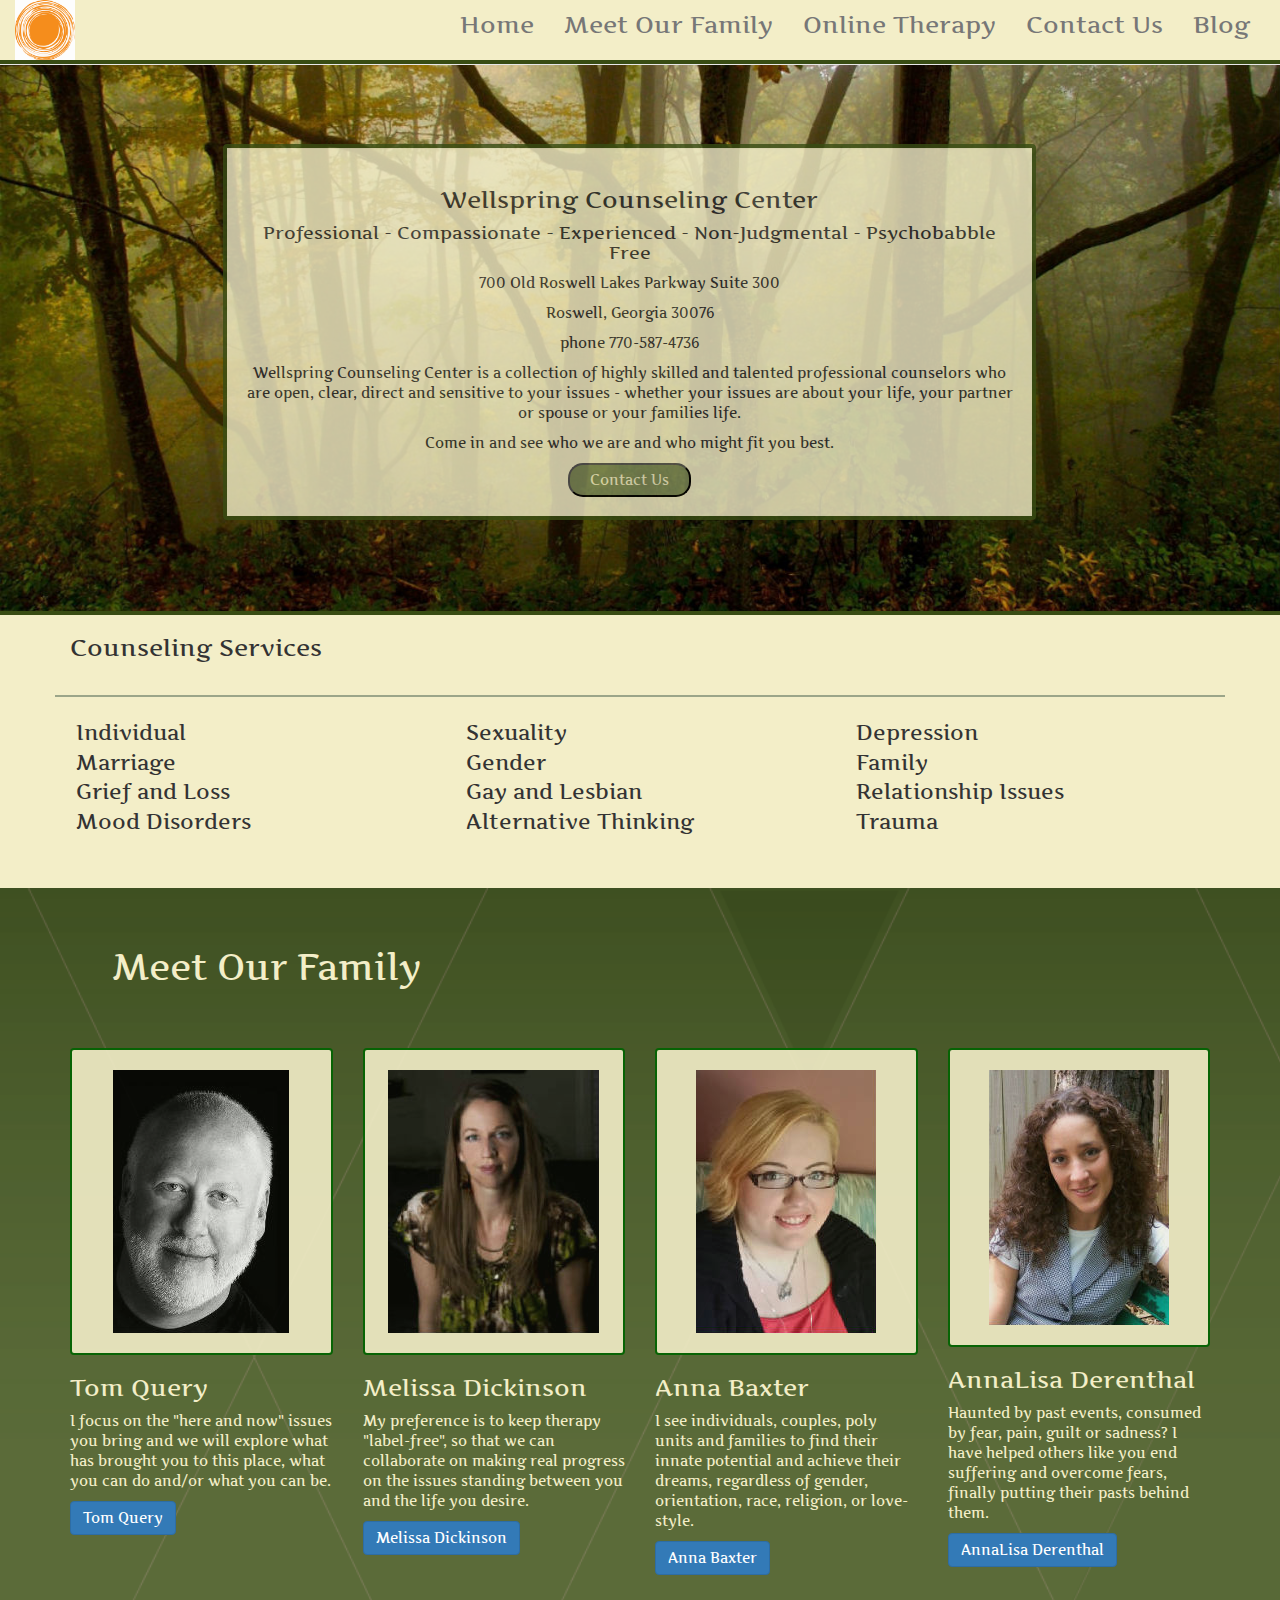
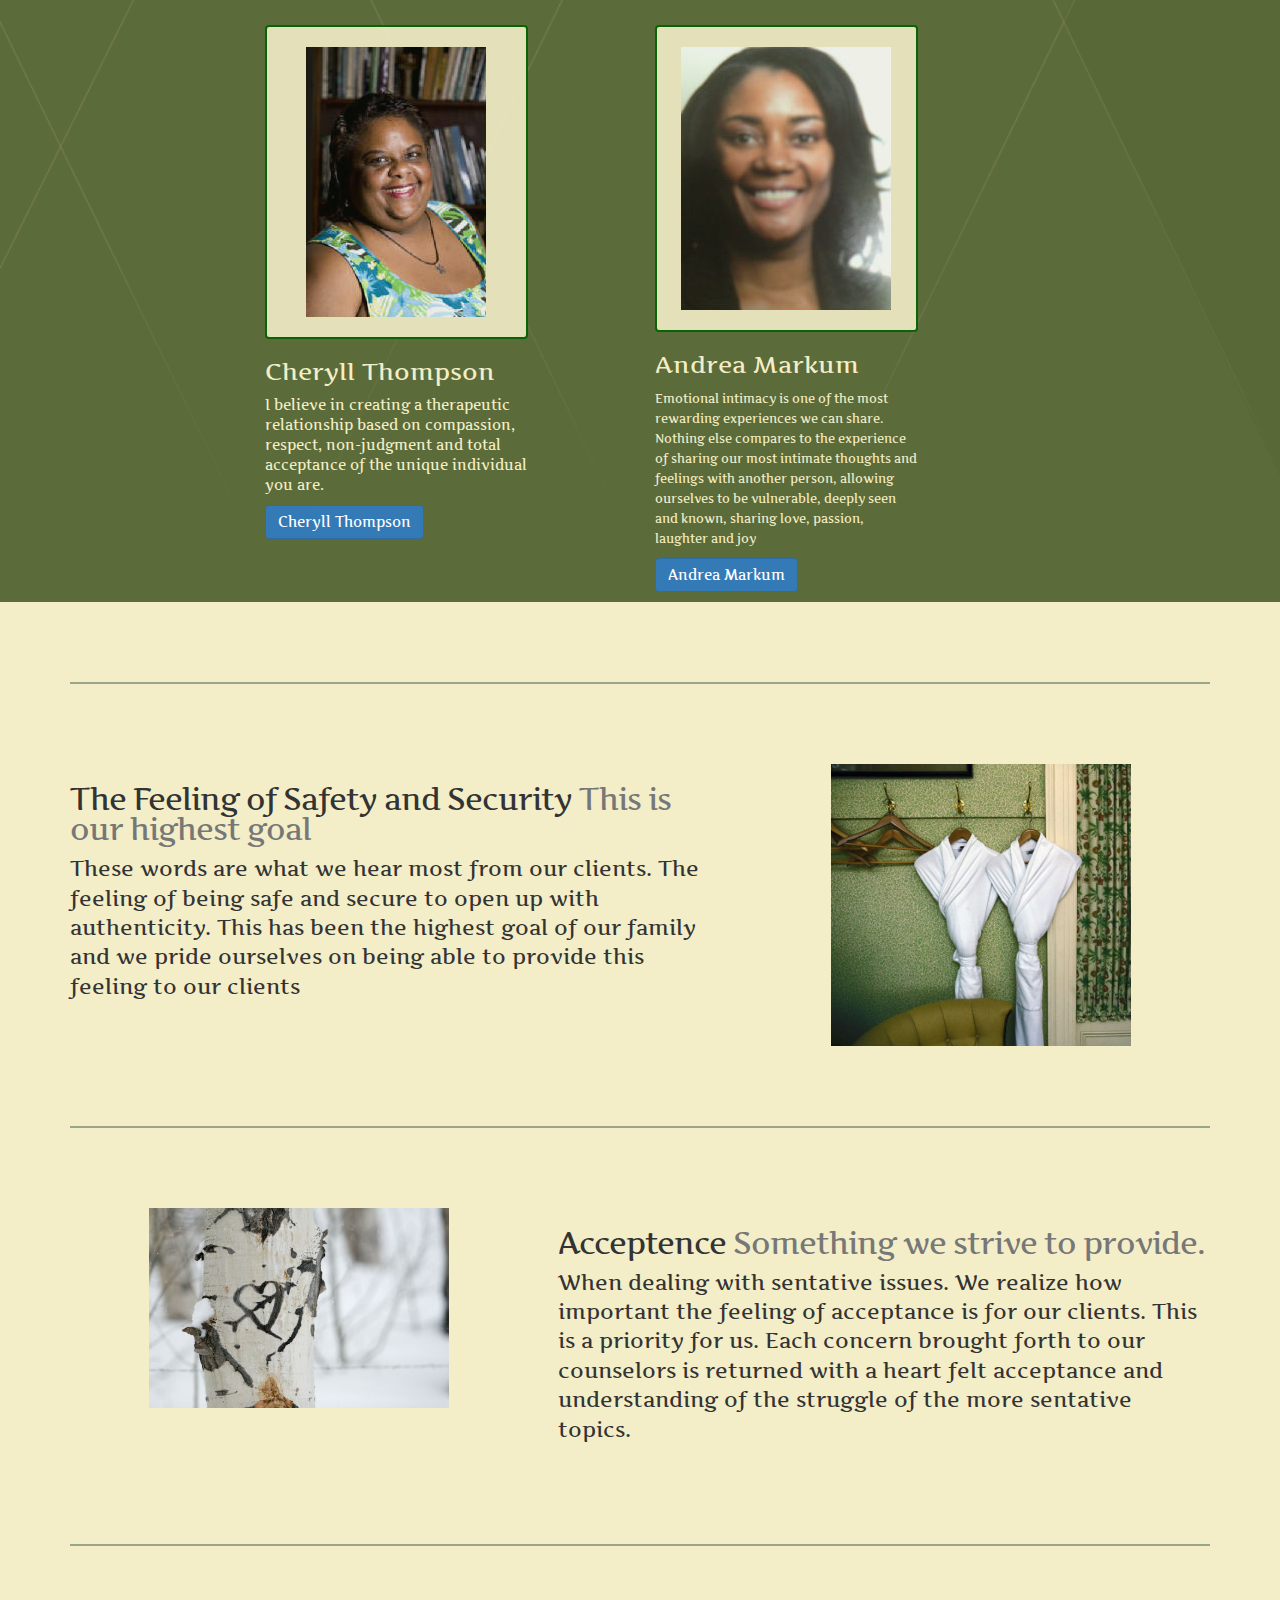
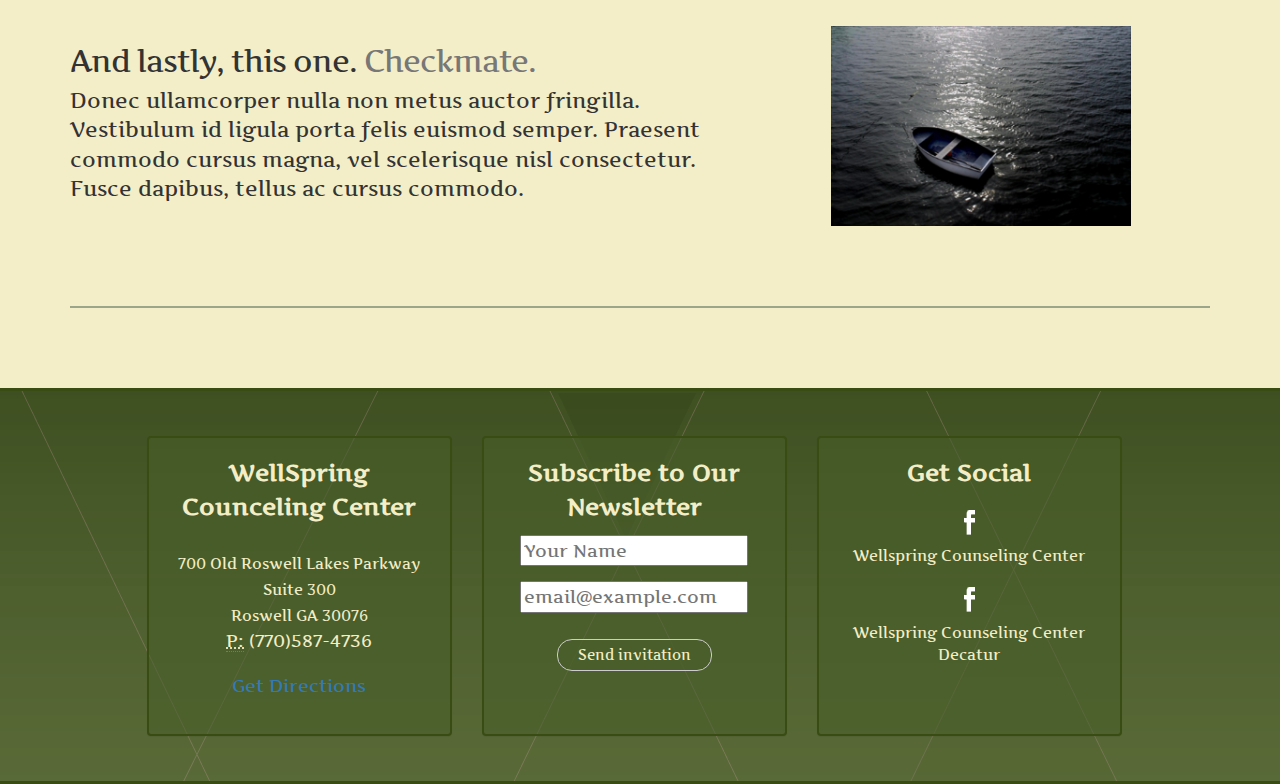
<file: index.html>
<!DOCTYPE html>  
<html lang="en">
	<head>
	 <link href="bootstrapdist/css/bootstrap.css" rel="stylesheet">
		 <link href="css/custom.css" rel="stylesheet">
   <link href="https://fonts.googleapis.com/css?family=Artifika" rel="stylesheet">
		<title>Wellspring Counseling Center</title>
	</head>
<body>
	<!-- the beginning of the Nav Bar -->
	<div class-'container'>
<nav class="navbar navbar-default navbar-custom navbar-fixed-top">
      <div id='colorNav'class="container-fluid">
         <div class="navbar-header">
      <button type="button" class="navbar-toggle collapsed" data-toggle="collapse" data-target="#nav-Bar">
        <span class="sr-only">Toggle navigation</span>
        <span class="icon-bar"></span>
        <span class="icon-bar"></span>
        <span class="icon-bar"></span>
      </button>
    <a class='navbar-left' href='index2.html'><img src="images/SunOnly.png" height='60em'alt='Wellspring Counseling'></a>
    </div>

    <!-- Collect the nav links, forms, and other content for toggling -->
    <div class="collapse navbar-collapse navbar-right" id="nav-Bar">
        <ul class="nav navbar-nav">
          <li><a href="index2.html">Home</a></li>
          <li><a href="html/meetus.html">Meet Our Family</a></li>
          <li><a href="#">Online Therapy</a></li>
          <li><a href="#">Contact Us</a></li>
          <li><a href="#">Blog</a></li>
        </ul>
      </div>
    </nav>
  </div>


 	<div class="container-fluid">
		<!-- the start of the general information -->
		<div class='row'>
				<div id='forest' class='col-md-12 text-center'>
					<div class='col-md-2'></div>
					<div id='infoBox'class='col-md-6 well'>
						<h3>Wellspring Counseling Center</h3>
						<h4>Professional  -  Compassionate  -  Experienced - Non-Judgmental  -  Psychobabble Free</h4>
									
						 <p>700 Old Roswell Lakes Parkway
							 Suite 300</p>
						 <p>Roswell, Georgia 30076</p
						 <p> phone 770-587-4736	</p>
						 <p>Wellspring Counseling Center is a collection of highly skilled and talented professional counselors who are open, clear, direct and sensitive to your issues - whether your issues are about your life, your partner or spouse or your families life.</p>
						 <p>Come in and see who we are and who might fit you best.</p>
						 <button ID="email">Contact Us</button>
					</div>
					<div id="headshot" class='col-md-3'></div>
						</div>
					</div>
				</div>
			</div>
		</div>
		<!-- List of services -->

		<div class='container'>

		<div class='row'>
			<div class='col-md-12 lead justify'>
				<h3 id='typeServices'>Counseling Services</h3>
					<div class='row'>
						<div id='serviceLists' class='col-md-4 text-justify'>
							<ul class="list-unstyled">
								<li>Individual</li>
								<li>Marriage</li>
								<li>Grief and Loss</li>
								<li>Mood Disorders</li>
							</ul>
						</div>
						<div id='serviceLists' class='col-md-4 text-justify'>
							<ul class="list-unstyled">
								<li data-container="body"
        data-toggle="popover" data-placement="right"
        data-content="Vivamus sagittis lacus vel augue laoreet rutrum faucibus.">Sexuality</li>
								<li>Gender</li>
								<li>Gay and Lesbian</li>
								<li>Alternative Thinking</li>
							</ul>
						</div>
						<div id='serviceLists'class='col-md-4 text-justify'>
							<ul class="list-unstyled">
								<li>Depression</li>
								<li>Family</li>
								<li>Relationship Issues</li>
								<li>Trauma</li>
							</ul>
						</div>
						<div class='col-md-2'></div>
					</div>
				</div>
			
		</div>
	</div>
<!-- start of Our Family info -->

<div id='bg-green'class="container-fluid">
  
    <div id="ourFamily"class = "row text-center">
    	<div class = "col-sm-6 col-md-5"><h1>Meet Our Family<h1></div>
   </div>
   <div class='container'>
   <div id='ourFamily'class='row'>
   <div class = "col-sm-6 col-md-3">
      <div class = "thumbnail">
         <img src = "images/headshot2.jpg" alt = "Tom Query">
      </div>
      
      <div class = "caption">
         <h3>Tom Query</h3>
         <p>I focus on the "here and now" issues you bring and we will explore what has brought you to this place, what you can do and/or what you can be.</p>
         <p>
            <a href = "html/meetus.html#tomQuery" class = "btn btn-primary" role = "button">
               Tom Query
            </a> 
         </p>
         
      </div>
   </div>
   
   <div class = "col-sm-6 col-md-3">
      <div class = "thumbnail">
         <img src = "images/melissadickinson.jpg" alt = "Melissa Dickinson">
      </div>
      
      <div class = "caption">
         <h3>Melissa Dickinson</h3>
         <p>My preference is to keep therapy "label-free", so that we can collaborate on making real progress on the issues standing between you and the life you desire.</p>
         
         <p>
            <a href = "html/meetus.html#melissaDickinson" class = "btn btn-primary" role = "button">
               Melissa Dickinson
            </a> 
        </p>
         
      </div>
   </div>
   
   <div class = "col-sm-6 col-md-3">
      <div class = "thumbnail">
         <img src = "images/annabaxter.jpg" alt = "Anna Baxter">
      </div>
      
      <div class = "caption">
         <h3>Anna Baxter</h3>
         <p>I see individuals, couples, poly units and families to find their innate potential and achieve their dreams, regardless of gender, orientation, race, religion, or love-style.</p>
         
         <p>
            <a href = "html/meetus.html#annaBaxter" class = "btn btn-primary" role = "button">
               Anna Baxter
            </a> 
         </p>
         
      </div>
   </div>
   
   <div class = "col-sm-6 col-md-3">
      <div class = "thumbnail">
         <img src = "images/annalisa.jpg" alt = "AnnaLisa Derenthal">
      </div>
      
      <div class = "caption">
         <h3>AnnaLisa Derenthal</h3>
         <p>Haunted by past events, consumed by fear, pain, guilt or sadness? I have helped others like you end suffering and overcome fears, finally putting their pasts behind them.</p>
         
         <p>
            <a href = "html/meetus.html#annaLisa" class = "btn btn-primary" role = "button">
               AnnaLisa Derenthal
            </a> 
         </p>
         
      </div>
   </div>
</div>
   <div id='ourFamily'class="row">

   		<div class='col-sm-6 col-md-3 col-sm-push-2'>
   			<div class='thumbnail'>
   				<img src="images/Cheryllsm.jpg" alt="Cheryll Thompson">
   			</div>
   			<div class='caption'>
   				<h3>Cheryll Thompson</h3>
   				<p>I believe in creating a therapeutic relationship based on compassion, respect, non-judgment and total acceptance of the unique individual you are.</p>
   				<p><a href='html/meetus.html#cheryllThompson' class='btn btn-primary' role='button'>Cheryll Thompson</a></p>
   			</div>
   		 </div>
   	<div class='col-sm-6 col-md-3 col-sm-push-3'>
   		<div class='thumbnail'><img src='images/andrea.jpg'alt="Andrea Markum">
   		</div>
   		<div class='caption'>
   			<h3>Andrea Markum</h3>
   			<p><small>Emotional intimacy is one of the most rewarding experiences we can share. Nothing else compares to the experience of sharing our most intimate thoughts and feelings with another person, allowing ourselves to be vulnerable, deeply seen and known, sharing love, passion, laughter and joy</small></p>
   			<p><a href='html/meetus.html#andreaMarkum' class='btn btn-primary' role='button'>Andrea Markum</a></p>

   		</div>
    </div>
   	</div>
   	</div>
   		</div>
   </div>
   
</div>
<div class='container'
            
<!-- the beginning of the featurette -->
<hr class="featurette-divider">

      <div class="row featurette">
        <div class="col-md-7">
          <h2 class="featurette-heading">The Feeling of Safety and Security <span class="text-muted">This is our highest goal</span></h2>
          <p class="lead">These words are what we hear most from our clients. The feeling of being safe and secure to open up with authenticity.  This has been the highest goal of our family and we pride ourselves on being able to provide this feeling to our clients</p>
        </div>
        <div class="col-md-5">
          <img class="featurette-image img-responsive center-block" src="images/hungTwo2.jpg" height="300px" width='300px'alt="Generic placeholder image">
        </div>
      </div>

      <hr class="featurette-divider">

      <div class="row featurette">
        <div class="col-md-7 col-md-push-5">
          <h2 class="featurette-heading">Acceptence <span class="text-muted">Something we strive to provide.</span></h2>
          <p class="lead">When dealing with sentative issues. We realize how important the feeling of acceptance is for our clients.  This is a priority for us. Each concern brought forth to our counselors is returned with a heart felt acceptance and understanding of the struggle of the more sentative topics. </p>
        </div>
        <div class="col-md-5 col-md-pull-7">
          <img class="featurette-image img-responsive center-block" src="images/loveTree.jpg" alt="Generic placeholder image" height="300px" width='300px'>
        </div>
      </div>

      <hr class="featurette-divider">

      <div class="row featurette">
        <div class="col-md-7">
          <h2 class="featurette-heading">And lastly, this one. <span class="text-muted">Checkmate.</span></h2>
          <p class="lead">Donec ullamcorper nulla non metus auctor fringilla. Vestibulum id ligula porta felis euismod semper. Praesent commodo cursus magna, vel scelerisque nisl consectetur. Fusce dapibus, tellus ac cursus commodo.</p>
        </div>
        <div class="col-md-5">
          <img class="featurette-image img-responsive center-block" src="images/oneBoat.jpg" height="300px" width='300px'alt="Generic placeholder image">
        </div>
      </div>

      <hr class="featurette-divider"
    </div>
</div>

<!-- the beginning of the footer -->
<div class='container-fluid'>
		<div id="ft-bgColor" class="row">
			<div class='col-md-1'></div>
			<div id="color"class="col-sm-3 panel text-center">
				<address>
					<strong>WellSpring Counceling Center</strong><br><br>
				<small>700 Old Roswell Lakes Parkway<br> Suite 300<br>
						 Roswell GA 30076<br></small>
						 <abbr title="Phone">P:</abbr> (770)587-4736
				</address>
        <a href='https://www.google.com/maps/place/Wellspring+Counseling+Center/@34.0342102,-84.336763,15z/data=!4m5!3m4!1s0x0:0x64c5fc79081a7df8!8m2!3d34.0342102!4d-84.336763'>Get Directions</a>
       </div>
			<div id="color" class="col-sm-3  panel text-center">
				<p><strong>Subscribe to Our Newsletter</strong></p>
				<form>
				 <div class="form-group">
    			
    				<input type="text" class="form-control-md" id="example" placeholder="Your Name">
 				 </div>
 				 <div id=class="form-group">
    			
    			<input type="email" class="form-control-md" id="example" placeholder="email@example.com">
  				</div><br>
  				<button id="email"type="submit" class="btn btn-default">Send invitation</button>
  			
				</div>
				</form>
			<div id="color" class="col-sm-3 panel text-center">
				<p><strong>Get Social</strong></p>
				<a href="https://www.facebook.com/wellspringcounselingcenter/?fref=ts"><img src="images/facebook.png"></a><p class="small">Wellspring Counseling Center</p>
				<a href="https://www.facebook.com/wellspringcounselingintown/?fref=ts"><img src='images/facebook.png'></a><p class='small'>Wellspring Counseling Center Decatur</p>
				
				<!-- <div class='col-md-2'></div> -->
			</div>
		</div>
	</div>
</div>
</div>

    

<script src="https://ajax.googleapis.com/ajax/libs/jquery/2.1.3/jquery.min.js"></script>
<script src='bootstrapdist/js/bootstrap.js'></script>
<script src='javascript/index.js'></script>

</body>
</html>
</file>
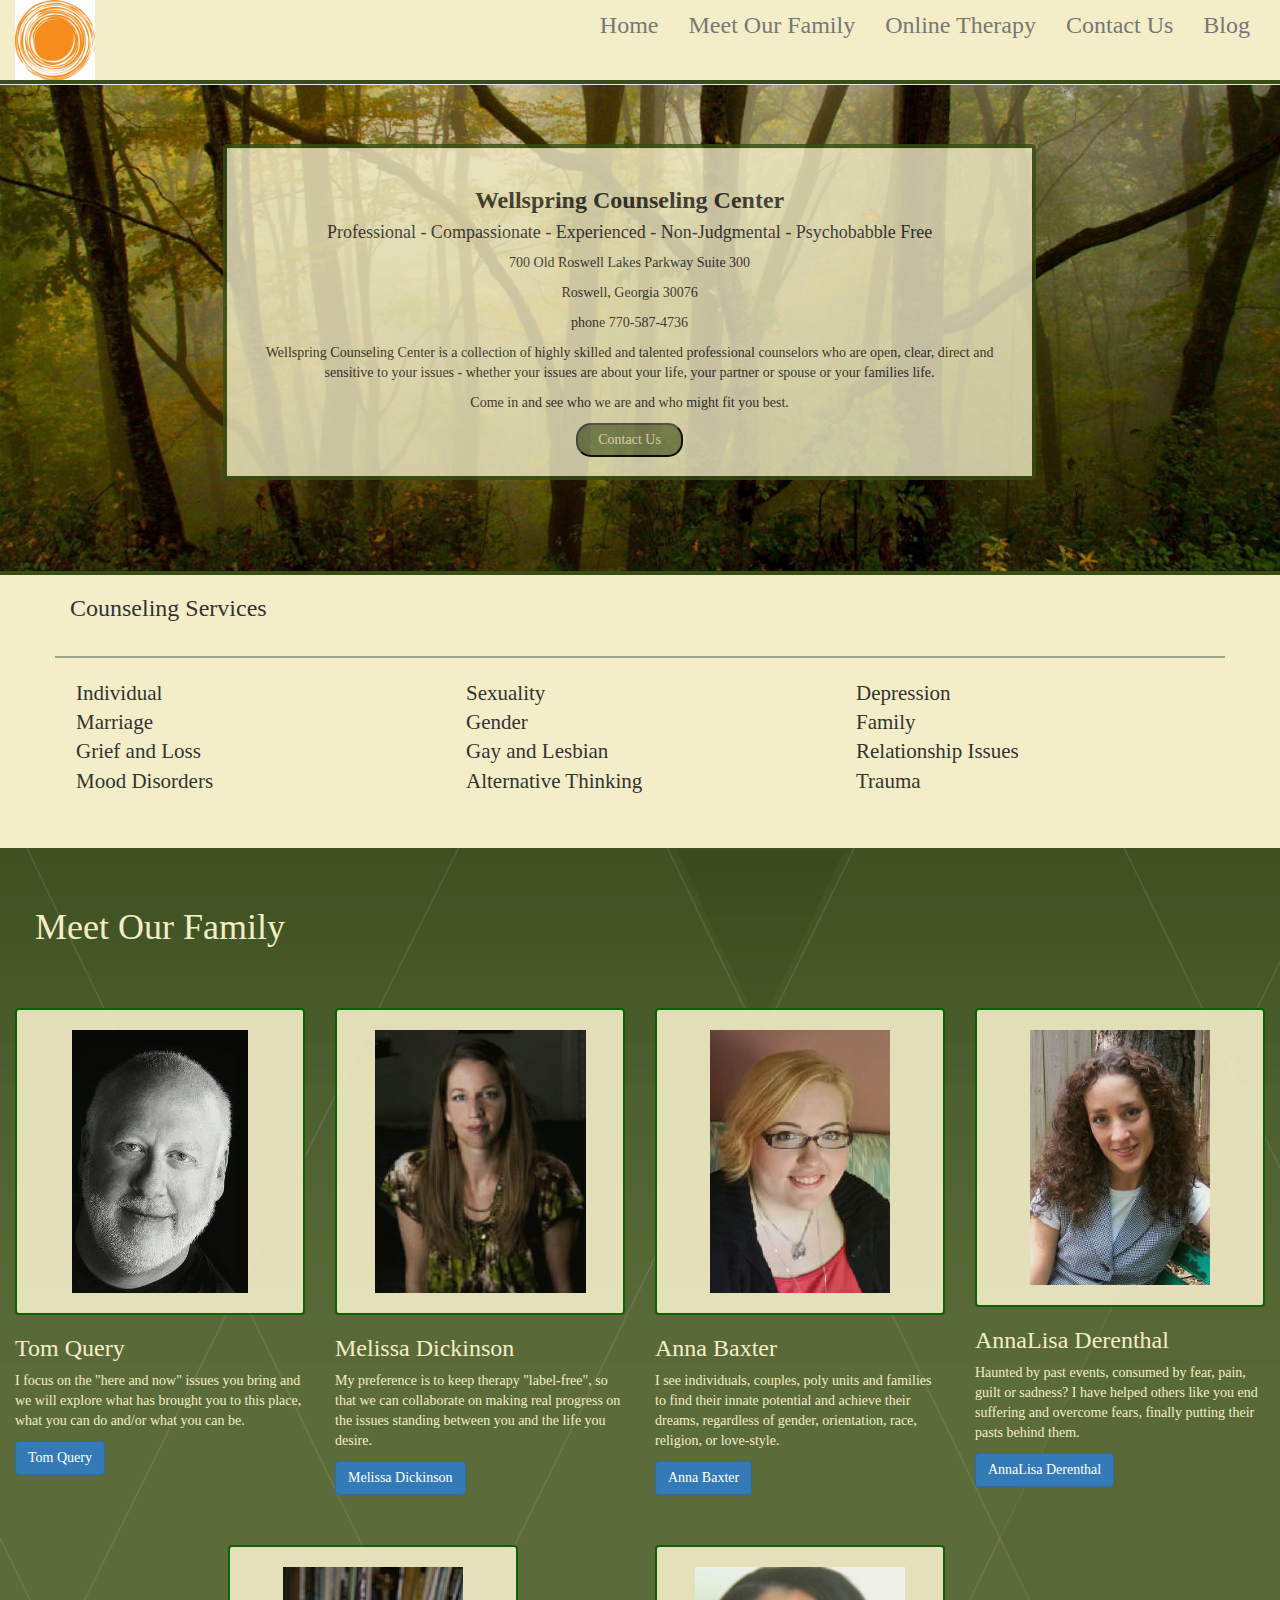
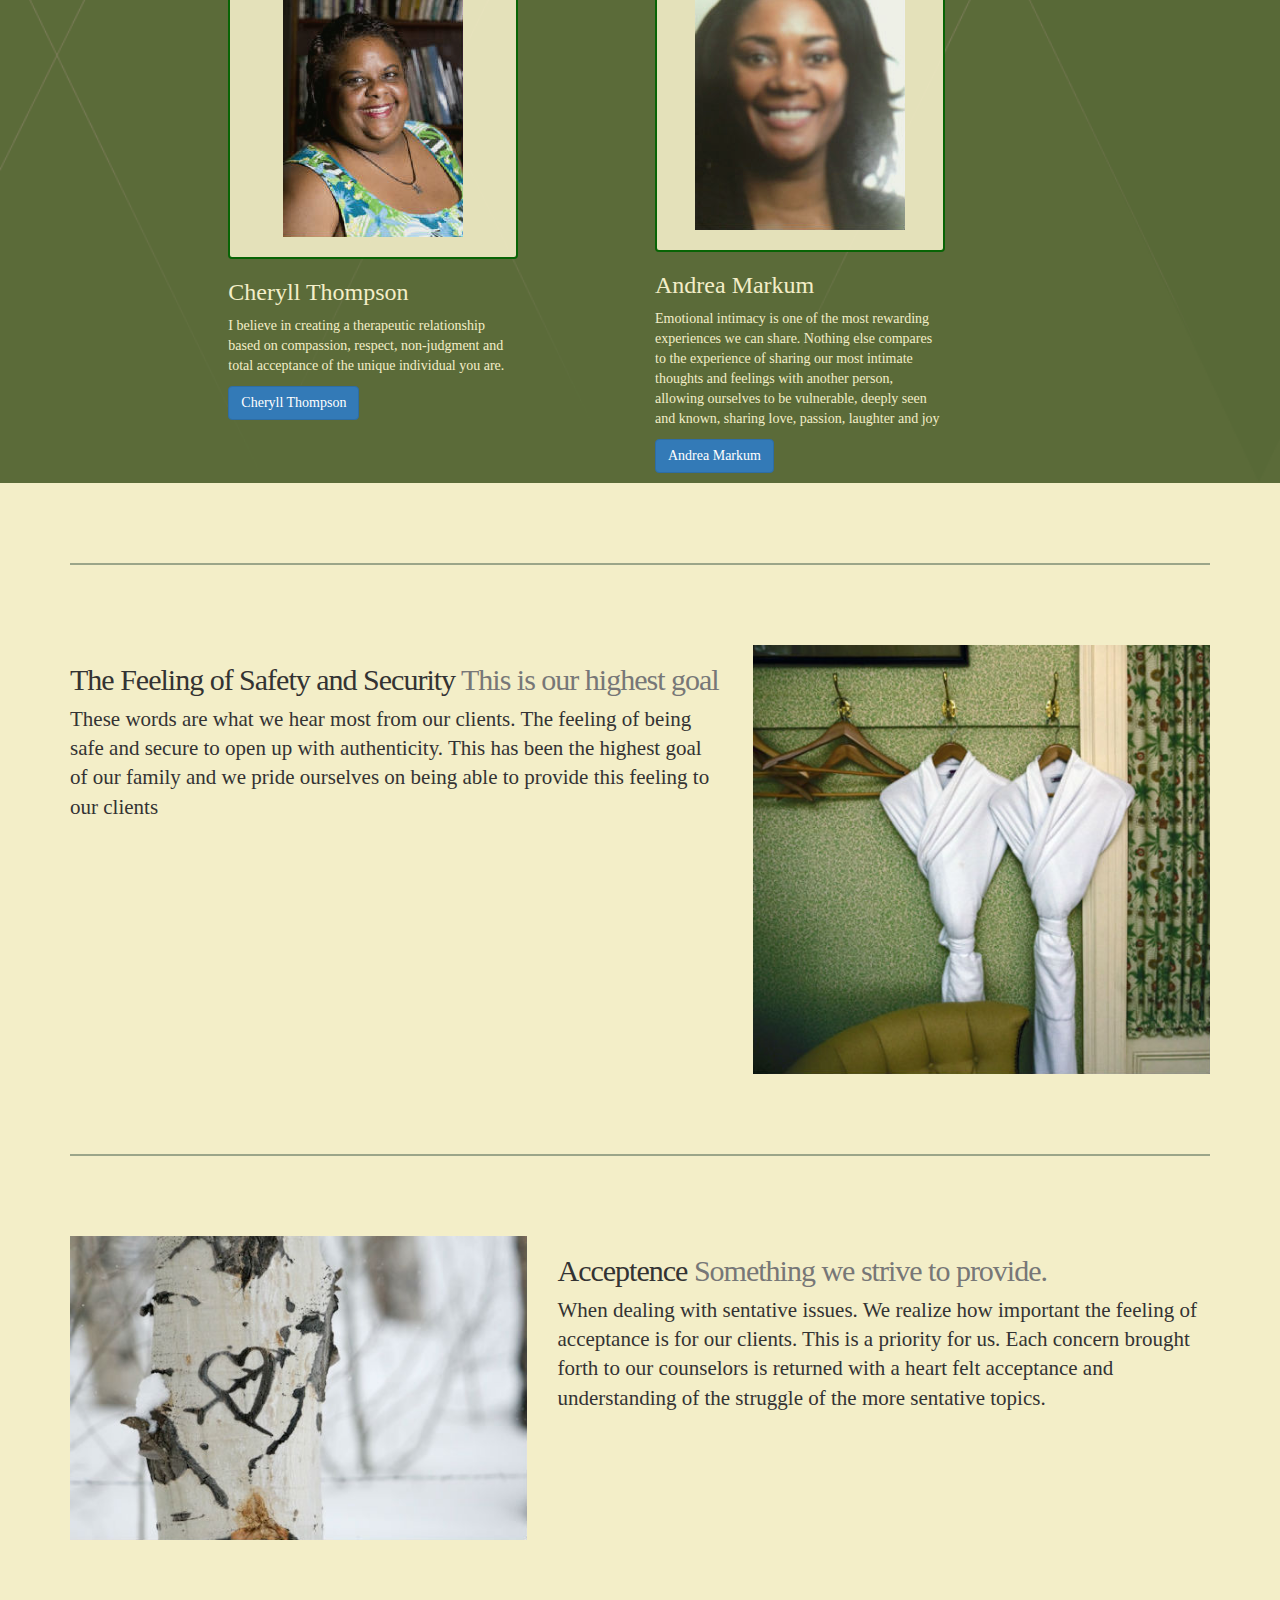
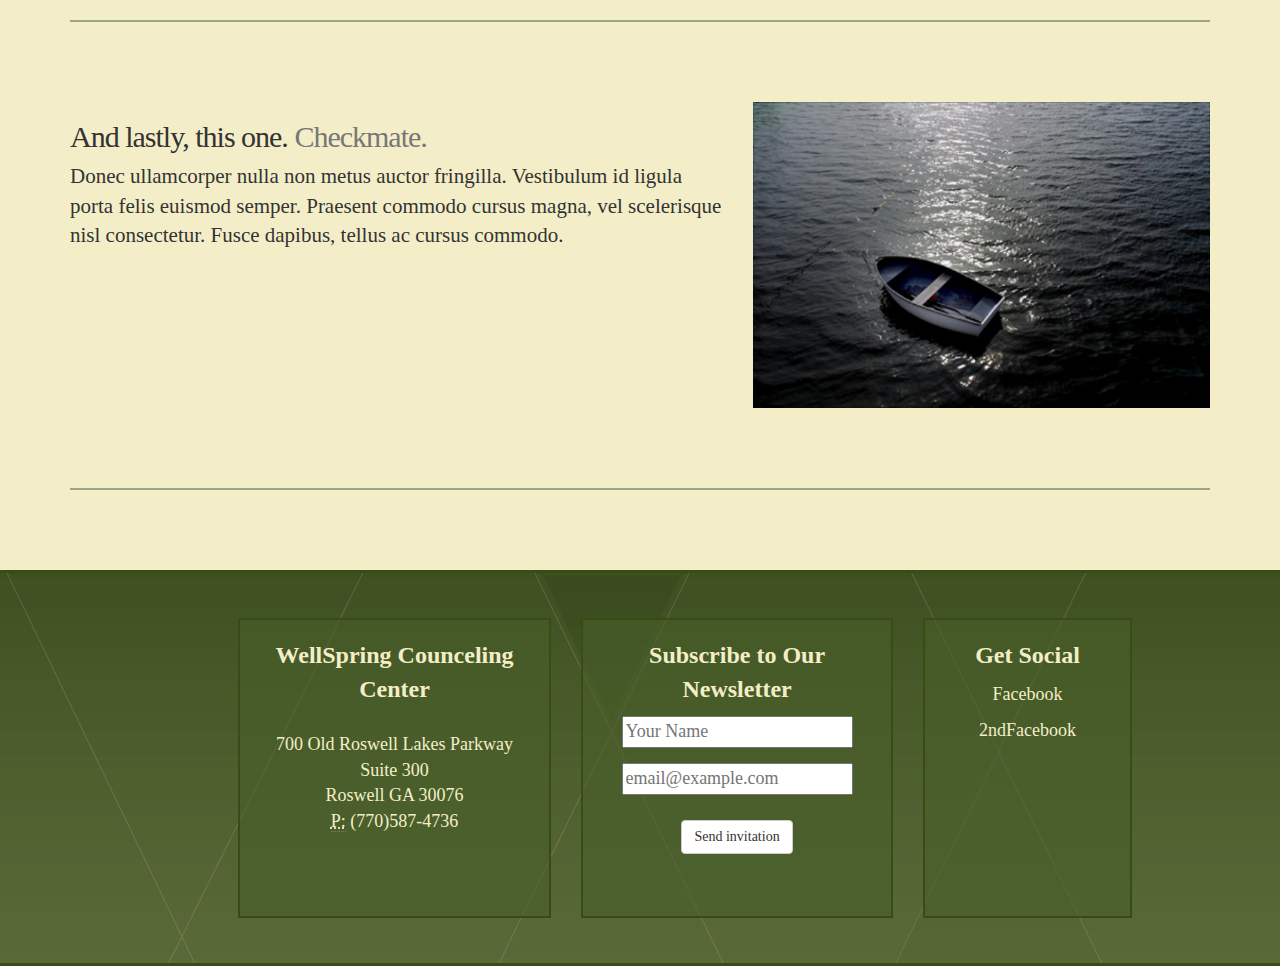
<file: html/index2.html>
<!DOCTYPE html>  
<html lang="en">
	<head>
	 <link href="../bootstrapdist/css/bootstrap.css" rel="stylesheet">
	 <link href="../css/custom.css" rel="stylesheet">
		<title>Wellspring Counseling Center</title>
	</head>
<body>
<!-- fixed Nav bar -->
<div class-'container'>
<nav class="navbar navbar-default navbar-custom navbar-fixed-top">
      <div id='colorNav'class="container-fluid">
         <div class="navbar-header">
      <button type="button" class="navbar-toggle collapsed" data-toggle="collapse" data-target="#nav-Bar">
        <span class="sr-only">Toggle navigation</span>
        <span class="icon-bar"></span>
        <span class="icon-bar"></span>
        <span class="icon-bar"></span>
      </button>
      <a class='navbar-left' href='index2.html'><img src="../images/SunOnly.png" height='80rem' alt='Wellspring Counseling'></a>
    </div>

    <!-- Collect the nav links, forms, and other content for toggling -->
    <div class="collapse navbar-collapse navbar-right" id="nav-Bar">
        <ul class="nav navbar-nav">
          <li id="nav-style"><a href="index2.html">Home</a></li>
          <li id="nav-style"><a href="meetUs.html">Meet Our Family</a></li>
          <li id="nav-style"><a href="#">Online Therapy</a></li>
          <li id="nav-style"><a href="#">Contact Us</a></li>
          <li id="nav-style"><a href="#">Blog</a></li>
        </ul>
      </div>
    </nav>
  </div>
</div>

<!-- the start of the general information -->

 	<div class="container-fluid">
		<div class='row'>
			<div id='forest' class='col-md-12 text-center'>
			<div class='col-md-2'></div>
			<div id='infoBox'class='col-md-6 well'>
				<h3><strong>Wellspring Counseling Center</strong></h3>
				<h4>Professional  -  Compassionate  -  Experienced - Non-Judgmental  -  Psychobabble Free</h4>
							
				 <p>700 Old Roswell Lakes Parkway
					 Suite 300</p>
				 <p>Roswell, Georgia 30076</p
				 <p> phone 770-587-4736	</p>
				 <p>Wellspring Counseling Center is a collection of highly skilled and talented professional counselors who are open, clear, direct and sensitive to your issues - whether your issues are about your life, your partner or spouse or your families life.</p>
				 <p>Come in and see who we are and who might fit you best.</p>
				 <button ID="email">Contact Us</button>
					</div>
					<div id="headshot" class='col-md-3'></div>
						</div>
					</div>
				</div>
			</div>
		</div>
		<!-- List of services -->
	<div class='container'>
		<div class='row'>
			<div class='col-md-12 lead justify'>
				<h3 id='typeServices'>Counseling Services</h3>
					<div class='row'>
						<div id='serviceLists' class='col-md-4 text-justify'>
							<ul class="list-unstyled">
								<li>Individual</li>
								<li>Marriage</li>
								<li>Grief and Loss</li>
								<li>Mood Disorders</li>
							</ul>
						</div>
						<div id='serviceLists' class='col-md-4 text-justify'>
							<ul class="list-unstyled">
								<li>Sexuality</li>
								<li>Gender</li>
								<li>Gay and Lesbian</li>
								<li>Alternative Thinking</li>
							</ul>
						</div>
						<div id='serviceLists'class='col-md-4 text-justify'>
							<ul class="list-unstyled">
								<li>Depression</li>
								<li>Family</li>
								<li>Relationship Issues</li>
								<li>Trauma</li>
							</ul>
						</div>
						<div class='col-md-2'></div>
					</div>
				</div>
			
		</div>
	</div>
	<!-- start of Meet Our Family -->
	<div id='bg-green'class="container-fluid">
    <div id="ourFamily"class = "row text-center">
    	<div class = "col-sm-6 col-md-3"><h1>Meet Our Family<h1></div>
   </div>
   <div id='ourFamily'class='row'>
   <div class = "col-sm-6 col-md-3">
      <div class = "thumbnail">
         <img src = "../images/headshot2.jpg" alt = "Tom Query">
      </div>
      
      <div class = "caption">
         <h3>Tom Query</h3>
         <p>I focus on the "here and now" issues you bring and we will explore what has brought you to this place, what you can do and/or what you can be.</p>
         <p>
            <a href = "#" class = "btn btn-primary" role = "button">
               Tom Query
            </a> 
         </p>
         
      </div>
   </div>
   
   <div class = "col-sm-6 col-md-3">
      <div class = "thumbnail">
         <img src = "../images/melissadickinson.jpg" alt = "Melissa Dickinson">
      </div>
      
      <div class = "caption">
         <h3>Melissa Dickinson</h3>
         <p>My preference is to keep therapy "label-free", so that we can collaborate on making real progress on the issues standing between you and the life you desire.</p>
         
         <p>
            <a href = "#" class = "btn btn-primary" role = "button">
               Melissa Dickinson
            </a> 
        </p>
         
      </div>
   </div>
   
   <div class = "col-sm-6 col-md-3">
      <div class = "thumbnail">
         <img src = "../images/annabaxter.jpg" alt = "Anna Baxter">
      </div>
      
      <div class = "caption">
         <h3>Anna Baxter</h3>
         <p>I see individuals, couples, poly units and families to find their innate potential and achieve their dreams, regardless of gender, orientation, race, religion, or love-style.</p>
         
         <p>
            <a href = "#" class = "btn btn-primary" role = "button">
               Anna Baxter
            </a> 
         </p>
         
      </div>
   </div>
   
   <div class = "col-sm-6 col-md-3">
      <div class = "thumbnail">
         <img src = "../images/annalisa.jpg" alt = "AnnaLisa Derenthal">
      </div>
      
      <div class = "caption">
         <h3>AnnaLisa Derenthal</h3>
         <p>Haunted by past events, consumed by fear, pain, guilt or sadness? I have helped others like you end suffering and overcome fears, finally putting their pasts behind them.</p>
         
         <p>
            <a href = "#" class = "btn btn-primary" role = "button">
               AnnaLisa Derenthal
            </a> 
         </p>
         
      </div>
   </div>
</div>
   <div id='ourFamily'class="row">

   		<div class='col-sm-6 col-md-3 col-sm-push-2'>
   			<div class='thumbnail'>
   				<img src="../images/Cheryllsm.jpg" alt="Cheryll Thompson">
   			</div>
   			<div class='caption'>
   				<h3>Cheryll Thompson</h3>
   				<p>I believe in creating a therapeutic relationship based on compassion, respect, non-judgment and total acceptance of the unique individual you are.</p>
   				<p><a href='#' class='btn btn-primary' role='button'>Cheryll Thompson</a></p>
   			</div>
   		 </div>
   	<div class='col-sm-6 col-md-3 col-sm-push-3'>
   		<div class='thumbnail'><img src='../images/andrea.jpg'alt="Andrea Markum">
   		</div>
   		<div class='caption'>
   			<h3>Andrea Markum</h3>
   			<p>Emotional intimacy is one of the most rewarding experiences we can share. Nothing else compares to the experience of sharing our most intimate thoughts and feelings with another person, allowing ourselves to be vulnerable, deeply seen and known, sharing love, passion, laughter and joy</p>
   			<p><a href='#' class='btn btn-primary' role='button'>Andrea Markum</a></p>

   		</div>
   	</div>
   	</div>
   		</div>
   </div>
   
</div>


<!-- beginning of featurettes -->
<div class='container'>
<hr class="featurette-divider">

      <div class="row featurette">
        <div class="col-md-7">
          <h2 class="featurette-heading">The Feeling of Safety and Security <span class="text-muted">This is our highest goal</span></h2>
          <p class="lead">These words are what we hear most from our clients. The feeling of being safe and secure to open up with authenticity.  This has been the highest goal of our family and we pride ourselves on being able to provide this feeling to our clients</p>
        </div>
        <div class="col-md-5">
          <img class="featurette-image img-responsive center-block" src="../images/hungTwo2.jpg" alt="Generic placeholder image">
        </div>
      </div>

      <hr class="featurette-divider">

      <div class="row featurette">
        <div class="col-md-7 col-md-push-5">
          <h2 class="featurette-heading">Acceptence <span class="text-muted">Something we strive to provide.</span></h2>
          <p class="lead">When dealing with sentative issues. We realize how important the feeling of acceptance is for our clients.  This is a priority for us. Each concern brought forth to our counselors is returned with a heart felt acceptance and understanding of the struggle of the more sentative topics. </p>
        </div>
        <div class="col-md-5 col-md-pull-7">
          <img class="featurette-image img-responsive center-block" src="../images/loveTree.jpg" alt="Generic placeholder image">
        </div>
      </div>

      <hr class="featurette-divider">

      <div class="row featurette">
        <div class="col-md-7">
          <h2 class="featurette-heading">And lastly, this one. <span class="text-muted">Checkmate.</span></h2>
          <p class="lead">Donec ullamcorper nulla non metus auctor fringilla. Vestibulum id ligula porta felis euismod semper. Praesent commodo cursus magna, vel scelerisque nisl consectetur. Fusce dapibus, tellus ac cursus commodo.</p>
        </div>
        <div class="col-md-5">
          <img class="featurette-image img-responsive center-block" src="../images/oneBoat.jpg" alt="Generic placeholder image">
        </div>
      </div>

      <hr class="featurette-divider"
    </div>
</div>

<!-- the beginning of the footer -->
<div calls='container-fluid'>
		<div id="ft-bgColor" class="row">
			<div class='col-md-2'></div>
			<div id="color"class="col-sm-3 text-center">
				<address>
					<strong>WellSpring Counceling Center</strong><br><br>
				700 Old Roswell Lakes Parkway<br> Suite 300<br>
						 Roswell GA 30076<br>
						 <abbr title="Phone">P:</abbr> (770)587-4736
				</address>
			</div>
			<div id="color" class="col-sm-3 text-center">
				<p><strong>Subscribe to Our Newsletter</strong></p>
				<form>
				 <div class="form-group">
    			
    				<input type="text" class="form-control-md" id="example" placeholder="Your Name">
 				 </div>
 				 <div id=class="form-group">
    			
    			<input type="email" class="form-control-md" id="example" placeholder="email@example.com">
  				</div><br>
  				<button type="submit" class="btn btn-default">Send invitation</button>
				</div>
				</form>
			<div id="color" class="col-sm-2 text-center">
				<p><strong>Get Social</strong></p>
				<p>Facebook</p>
				<p>2ndFacebook</p>
				<div class='col-md-2'></div>
			</div>
		</div>
	</div>
</div>

    

<script src="http://ajax.googleapis.com/ajax/libs/jquery/2.1.3/jquery.min.js"></script>
<script src="../bootstrapdist/js/bootstrap.js"></script>

</body>
</html>
</file>
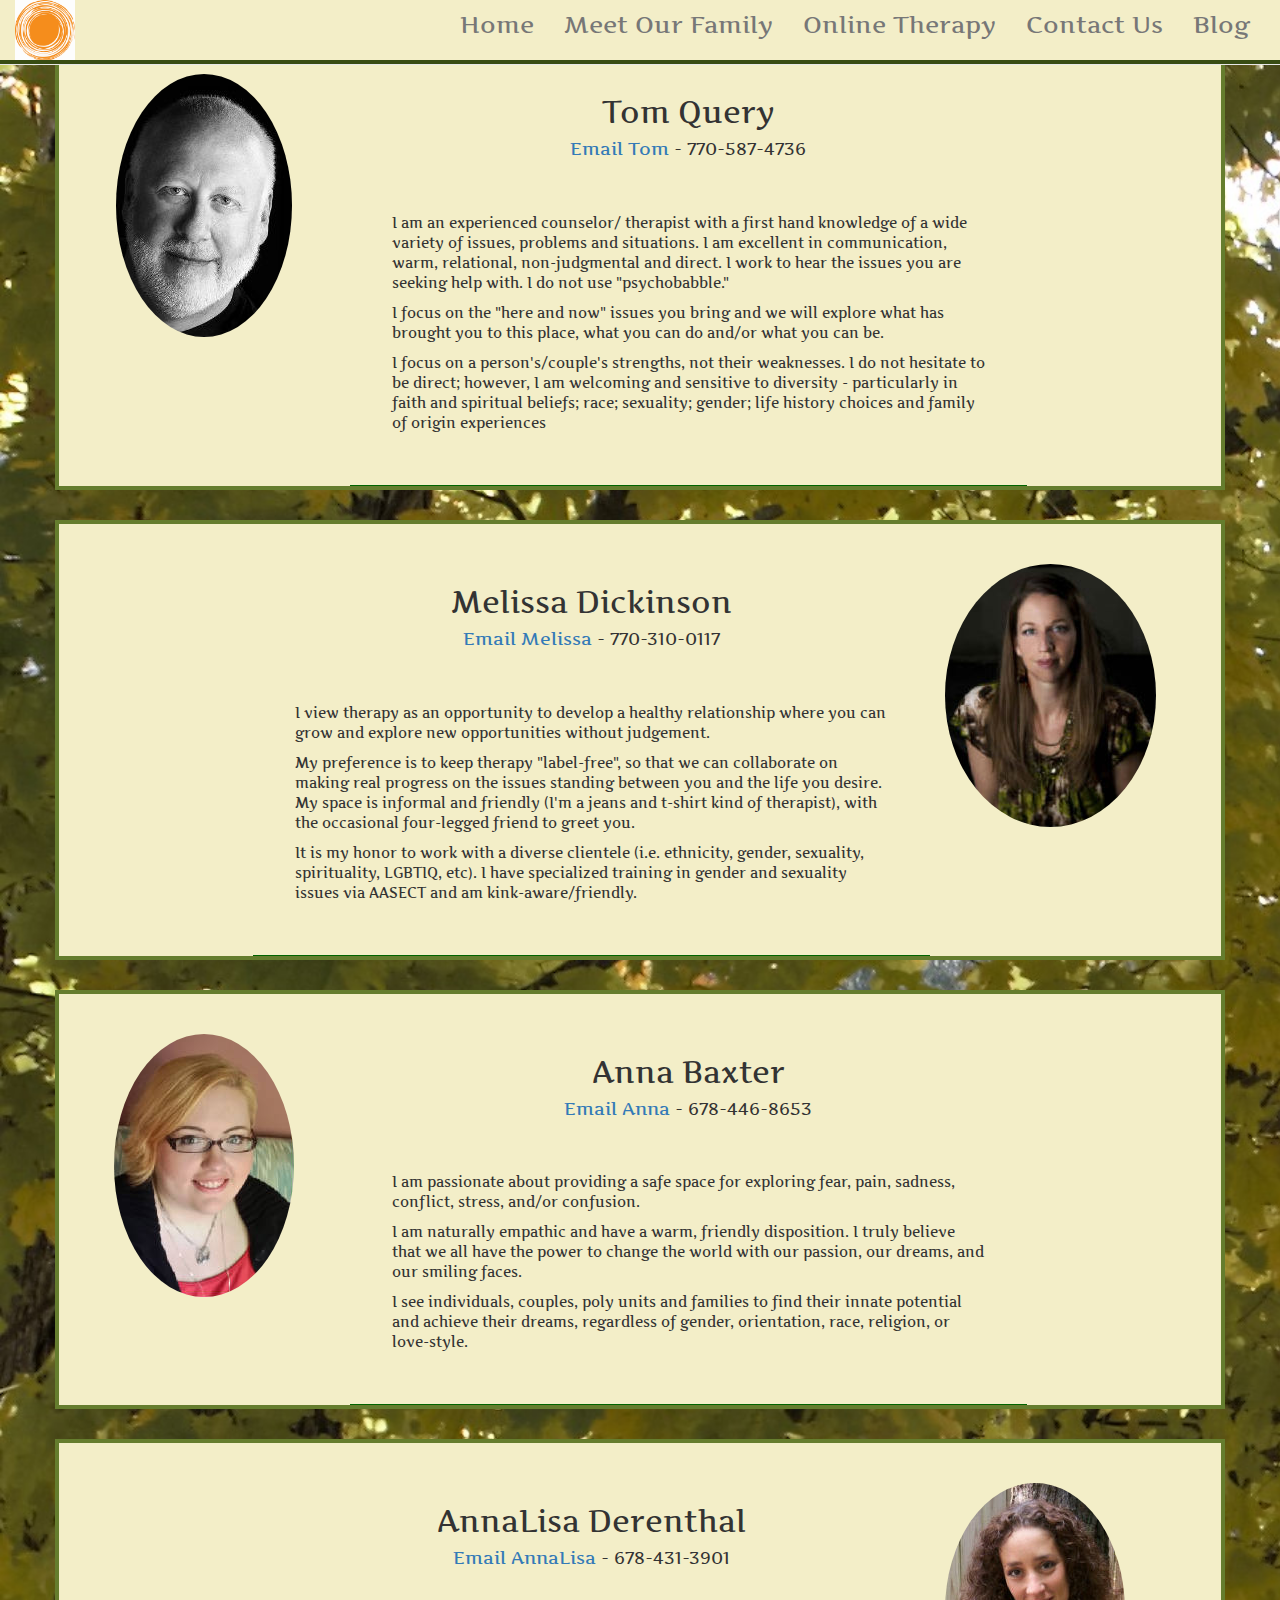
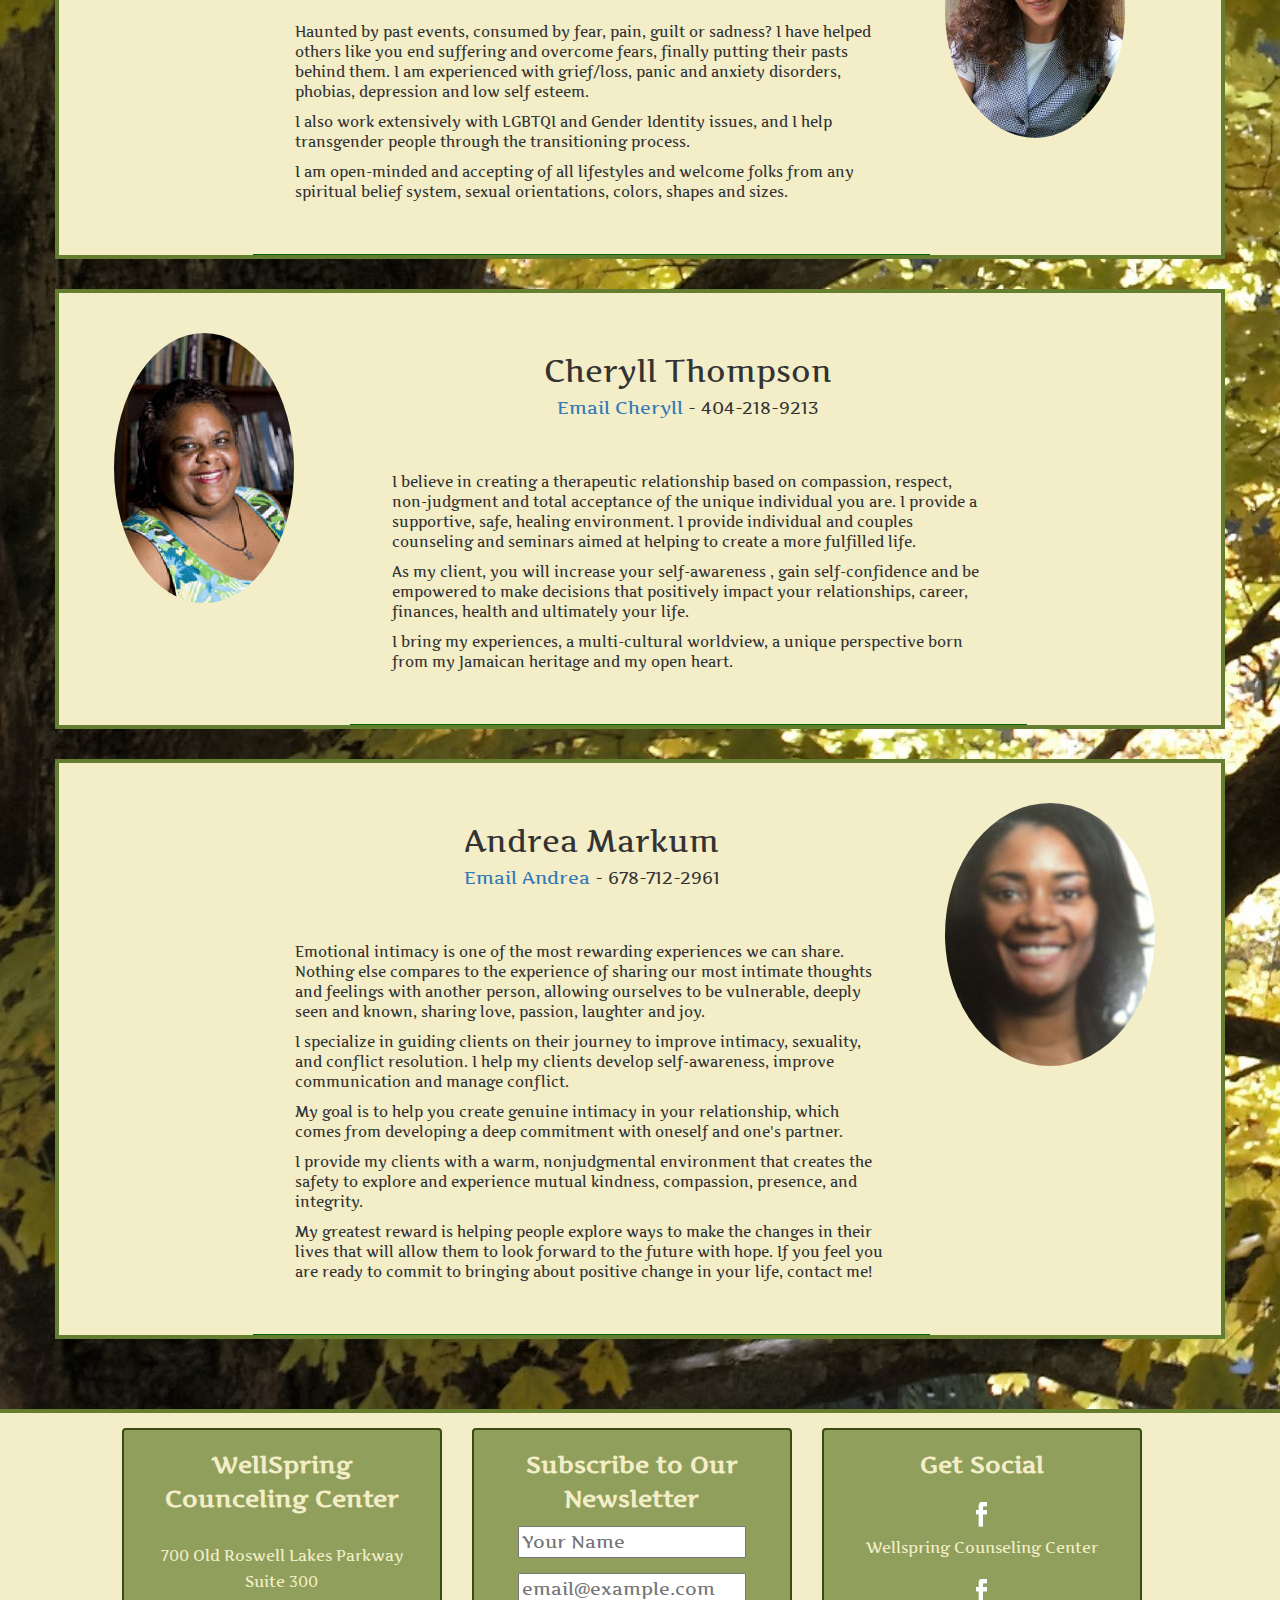
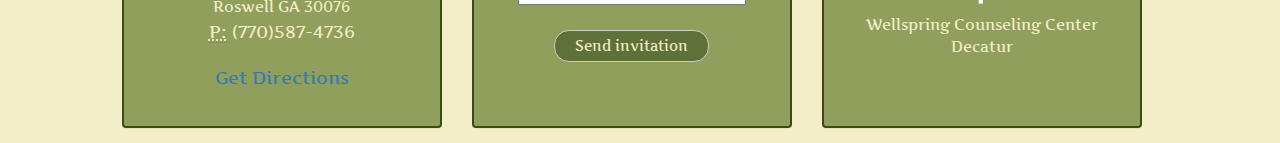
<file: html/meetus.html>
<!DOCTYPE html> 
<html lang="en"> 
<head>
		
	 <link href="../bootstrapdist/css/bootstrap.css" rel="stylesheet">
	 <link href="../css/custom.css" rel="stylesheet">
	  <link href="https://fonts.googleapis.com/css?family=Artifika" rel="stylesheet">
		<title>WellSpring Counseling Center</title>
</head>
<body id="gradient">
	<!-- Navbar begins -->
	<div class-'container'>
		<nav class="navbar navbar-default navbar-fixed-top">
      		<div id='colorNav'class="container-fluid">
        	<div class="navbar-header">
     			 <button type="button" class="navbar-toggle collapsed" data-toggle="collapse" data-target="#nav-Bar">
       			 <span class="sr-only">Toggle navigation</span>
       			 <span class="icon-bar"></span>
        		<span class="icon-bar"></span>
        		<span class="icon-bar"></span>
      			</button>
      			<a class='navbar-left' href='index2.html'><img src="../images/SunOnly.png" height='60em'alt='Wellspring Counseling'></a>
    		</div>

    <!-- Collect the nav links, forms, and other content for toggling -->
    		<div class="collapse navbar-collapse navbar-right" id="nav-Bar">
        		<ul class="nav navbar-nav">
          			<li><a href="index2.html">Home</a></li>
          			<li><a href="meetus.html">Meet Our Family</a></li>
          			<li><a href="#">Online Therapy</a></li>
          			<li><a href="#">Contact Us</a></li>
          			<li><a href="#">Blog</a></li>
        		</ul>
      		</div>
    	</nav>
  </div>
</div>
<!-- start of Meet the Family Full page -->
<div class="container">
	<div id='equal'class="row">
		<div id='pictUs'class="col-sm-3 text-center">
			<img src="../images/headshot2.jpg"  id='tomQuery' class='img-circle' alt='Tom Query'> 
		</div>
		<div id='meetUs' class='col-sm-7'>
			<h2 class='text-center'>Tom Query</h2 class='text-center'>
			<a href='mailto:tom@wellspringlife.com'><h4 class='text-center'>Email Tom</a> -  770-587-4736 </h4>
			<p>I am an experienced counselor/ therapist with a first hand knowledge of a wide variety of issues, problems and situations.  I am excellent in communication, warm, relational, non-judgmental and direct.  I work to hear the issues you are seeking help with. I do not use "psychobabble."</p> 

			<p>I focus on the "here and now" issues you bring and we will explore what has brought you to this place, what you can do and/or what you can be.</p>

			<p>I focus on a person's/couple's strengths, not their weaknesses.  I do not hesitate to be direct; however, I am welcoming and sensitive to diversity - particularly in faith and spiritual beliefs; race; sexuality; gender; life history choices and family of origin experiences</p>
		</div>
	</div>
	<!-- End of Tom's row -->
	<div id='equal'class='row'>
		<div id='meetUs'class='col-sm-7 col-sm-push-2'>
			<h2 class="text-center">Melissa Dickinson</h2>	
				<h4 class='text-center'><a href='mailto:melissa@WellspringLife.com'>Email Melissa</a> -  770-310-0117</h4>
				<p>I view therapy as an opportunity to develop a healthy relationship where you can grow and explore new opportunities without judgement.</p>

				<p> My preference is to keep therapy "label-free", so that we can collaborate on making real progress on the issues standing between you and the life you desire. My space is informal and friendly (I'm a jeans and t-shirt kind of therapist), with the occasional four-legged friend to greet you. </p> 

				<p>It is my honor to work with a diverse clientele (i.e. ethnicity, gender, sexuality, spirituality, LGBTIQ, etc). I have specialized training in gender and sexuality issues via AASECT and am kink-aware/friendly. </p>
		</div>
		<div id='pictUs'class='col-sm-3 col-sm-push-2'>
			<img src='../images/melissadickinson.jpg' id='melissaDickinson'class='img-circle' alt="Melissa Dickinson">
		</div>
		</div>
		<!-- end of Melissa -->
		<div id='equal'class='row'>
			<div id='pictUs'class='col-sm-3 text-center'>
				<img src='../images/annabaxter.jpg' class='img-circle' id='annaBaxter' alt='Anna Baxter'>
			</div>
			<div id='meetUs'class='col-sm-7'>
				<h2 class='text-center'>Anna Baxter</h2>
				<h4 class='text-center'><a href=-"mailto:anna@wellspringlife.com">Email Anna</a> - 678-446-8653</h4>
				<p>I am passionate about providing a safe space for exploring fear, pain, sadness, conflict, stress, and/or confusion.</p> 

				<p>I am naturally empathic and have a warm, friendly disposition.  I truly believe that we all have the power to change the world with our passion, our dreams, and our smiling faces. </p>

				<p>I see individuals, couples, poly units and families to find their innate potential and achieve their dreams, regardless of gender, orientation, race, religion, or love-style.</p> 
			<div>
	</div>
	</div>
</div>
<!-- end of Anna Baxter -->
	<div id='equal'class='row'>
		<div id='meetUs'class='col-sm-7 col-sm-push-2'>
			<h2 class="text-center">AnnaLisa Derenthal</h2>	
				<h4 class='text-center'><a href='mailto:AnnaLisaDerenthal@gmail.com'>Email AnnaLisa</a> -   678-431-3901</h4>
				<p>Haunted by past events, consumed by fear, pain, guilt or sadness? I have helped others like you end suffering and overcome fears, finally putting their pasts behind them.  I am experienced with grief/loss, panic and anxiety disorders, phobias, depression and low self esteem.</p> 

				<p>I also work extensively with LGBTQI and Gender Identity issues, and I help transgender people through the transitioning process.</p> 

				<p>I am open-minded and accepting of all lifestyles and welcome folks from any spiritual belief system, sexual orientations, colors, shapes and sizes.</p>
			</div>
		<div id='pictUs'class='col-sm-3 col-sm-push-2'>
			<img src='../images/annalisa.jpg' id='annaLisa'class='img-circle' alt="AnnaLisa Derenthal">
		</div>
		</div>
	
	<div id='equal'class='row'>
		<div id='pictUs' class='col-sm-3 text-center'><img src='../images/Cheryllsm.jpg' alt='Cheryll Thompson' id='cheryllThompson' class='img-circle'></div>
		<div id='meetUs'class='col-sm-7'>
			<h2 class='text-center'>Cheryll Thompson</h2>
			<h4 class='text-center'><a href='mailto:CheryllThompsonlpc@gmail.com'>Email Cheryll</a> -  404-218-9213</h4>
				<p>I believe in creating a therapeutic relationship based on compassion, respect, non-judgment and total acceptance of the unique individual you are.  I provide a supportive, safe, healing environment.  I provide individual and couples counseling and seminars aimed at helping to create a more fulfilled life.</p> 

				<p>As my client, you will increase your self-awareness , gain self-confidence and be empowered to make decisions that positively impact your relationships, career, finances, health and ultimately your life. </p>

				<p>I bring my experiences, a multi-cultural worldview, a unique perspective born from my Jamaican heritage and my open heart.  </p>
		</div>
	</div>
	<div id='equal'class='row'>
		<div id='meetUs'class='col-sm-7 col-sm-push-2'>
			<h2 class='text-center'>Andrea Markum</h2>
			<h4 class='text-center'><a href="mailto:andrea@wellspringlife.com">Email Andrea</a> - 678-712-2961</h4>
			<p>Emotional intimacy is one of the most rewarding experiences we can share. Nothing else compares to the experience of sharing our most intimate thoughts and feelings with another person, allowing ourselves to be vulnerable, deeply seen and known, sharing love, passion, laughter and joy.</p>
 
			<p>I specialize in guiding clients on their journey to improve intimacy, sexuality, and conflict resolution. I help my clients develop self-awareness, improve communication and manage conflict.</p> 

			<p>My goal is to help you create genuine intimacy in your relationship, which comes from developing a deep commitment with oneself and one's partner.</p> 

			<p>I provide my clients with a warm, nonjudgmental environment that creates the safety to explore and experience mutual kindness, compassion, presence, and integrity.</p>

			<p>My greatest reward is helping people explore ways to make the changes in their lives that will allow them to look forward to the future with hope. If you feel you are ready to commit to bringing about positive change in your life, contact me!</p>
		
		</div>
		<div id='pictUs'class='col-sm-3 col-sm-push-2'>
			<img src='../images/andrea.jpg' id='andreaMarkum' class='img-circle' alt='Andrea Markum'>

		</div>
	</div>

	</div>
	<!-- start of footer -->
	<div class='container-fluid'>
		<div id='meetFoot'  class=" row row-eq-height">
			<div class='col-md-1'></div>
			<div id="color2"class="col-sm-3 panel text-center">
				<address>
					<strong>WellSpring Counceling Center</strong><br><br>
				<small>700 Old Roswell Lakes Parkway<br> Suite 300<br>
						 Roswell GA 30076<br></small>
						 <abbr title="Phone">P:</abbr> (770)587-4736
				</address>
        <a href='https://www.google.com/maps/place/Wellspring+Counseling+Center/@34.0342102,-84.336763,15z/data=!4m5!3m4!1s0x0:0x64c5fc79081a7df8!8m2!3d34.0342102!4d-84.336763'>Get Directions</a>
       </div>
			<div id="color2" class="col-sm-3  panel text-center">
				<p><strong>Subscribe to Our Newsletter</strong></p>
				<form>
				 <div class="form-group">
    			
    				<input type="text" class="form-control-md" id="example" placeholder="Your Name">
 				 </div>
 				 <div id=class="form-group">
    			
    			<input type="email" class="form-control-md" id="example" placeholder="email@example.com">
  				</div><br>
  				<button id="email"type="submit" class="btn btn-default">Send invitation</button>
  			
				</div>
				</form>
			<div id="color2" class="col-sm-3 panel text-center">
				<p><strong>Get Social</strong></p>
				<a href="https://www.facebook.com/wellspringcounselingcenter/?fref=ts"> <img src="../images/facebook.png"></a><p class="small">Wellspring Counseling Center</p>
				<a href="https://www.facebook.com/wellspringcounselingintown/?fref=ts"><img src='../images/facebook.png'></a><p class='small'>Wellspring Counseling Center Decatur</p>
				
				<div class='col-md-2'></div>
			</div>
		</div>
	</div>
</div>
</div>

    
</div>
	
<script src="http://ajax.googleapis.com/ajax/libs/jquery/2.1.3/jquery.min.js"></script>
<script src="../bootstrapdist/js/bootstrap.js"></script>
</body>
</html>
</file>
<file: css/custom.css>
body {  
	background-color: #F3EEC8;
	font-family: 'Artifika', serif;
	

}
#colorNav { 
	font-size: 24px;
	background-color: #F3EEC8;
	border-bottom: 4px solid rgb(56, 76, 19);

}
#nav-bar  a {
	color: #33603C;
	text-decoration: none;
}

/*trying to get my nav style to work*/
.navbar-custom{
	
}
/*1st containter*/

#forest { 
	background-image: url(../images/forest.jpg);
	background-size: cover;
	padding-top: 10em;
	padding-bottom: 5em;
	border-top: 4px solid rgb(56, 76, 19);
	border-bottom: 4px solid rgb(56, 76, 19);
}


#infoBox {
	background-color: #F3EEC8;
	border: 4px solid rgb(56, 76, 19);
	width:65%;
	opacity: .8;
	}
#email {
	background-color: rgba(72, 94, 42, .7);
	color: #F3EEC8;
	padding: 5px 20px;
	border-radius: 15px;
}

@media screen and (max-width: 768px){
	#infoBox {
		width: 95%;
		padding:1em;

	}
}
#typeServices {
	
	padding-bottom: 1em;


}
#serviceLists{
	border-top: 2px solid rgb(155,165,137);
	padding: 1em;
}
/* Featurettes
------------------------- */

.featurette-divider {
  margin: 80px 0; /* Space out the Bootstrap <hr> more */
  border-top: 2px solid rgb(155,165,137);
}

/* Thin out the marketing headings */
.featurette-heading {
  font-weight: 300;
  line-height: 1;
  letter-spacing: -1px;
}
/*footer*/
#ft-bgColor {
	background:url(../images/bgGreen.png);
	border-bottom: 3px solid rgb(56, 76, 19);
	border-top: 3px solid rgb(56, 76, 19);
	padding: 3rem;
}

#color {
	font-size: 18px;
	/*border-right: 2px solid rgb(155,165,137);*/
	color: #F3EEC8;
	background-color: rgba(72, 94, 42, .6);
	border: 2px solid rgb(56, 76, 19);
	margin: 15px;
	padding:1em;
	height: 300px;
}
#color strong {
	font-size: 24px;
}
#color img {

	padding:1rem;

}


/*start of Meet the Family*/
#bg-green {
	background:url(../images/bgGreen.png);
	background-size: cover;

}
#ourFamily {

	padding-top: 4rem;
	color: #F3EEC8;
}
.thumbnail {
	background-color: #F3EEC8;
	opacity: .9;
	border: 2px solid darkgreen;
	padding:2rem 0;
}
/*.thumbnail img {
	margin-left: 2rem;

}*/

/*Meet our Family Full page*/

#meetUs {
	padding: 3em;
	border-bottom: 1px solid darkgreen;
	

}
#pictUs {
	padding-top: 4rem;
	padding-bottom: 2rem;
	
}

#equal {
	height: 35%;
	border: 4px solid rgb(101,125,46);
	background-color: #F3EEC8;
	margin-top: 3rem;
}

#gradient {
	background-image: url(../images/theLight.jpg);
	background-size: cover;

}

#meetUs h4 {
	margin-bottom: 3em;

}

#meetFoot {
	margin-top: 7rem;
	background-color: #F3EEC8;
	border-top: 4px solid rgb(101, 125, 45);
}

#color2 {
	font-size: 18px;

	/*border-right: 2px solid rgb(155,165,137);*/
	color: #F3EEC8;
	background-color: rgba(101,125,46, .7);
	border: 2px solid rgb(56, 76, 19);
	margin: 15px;
	padding:1em;
	height: 300px;
}
#color2 strong {
	font-size: 24px;
}
#color2 img {

	padding:1rem;

}
</file>
